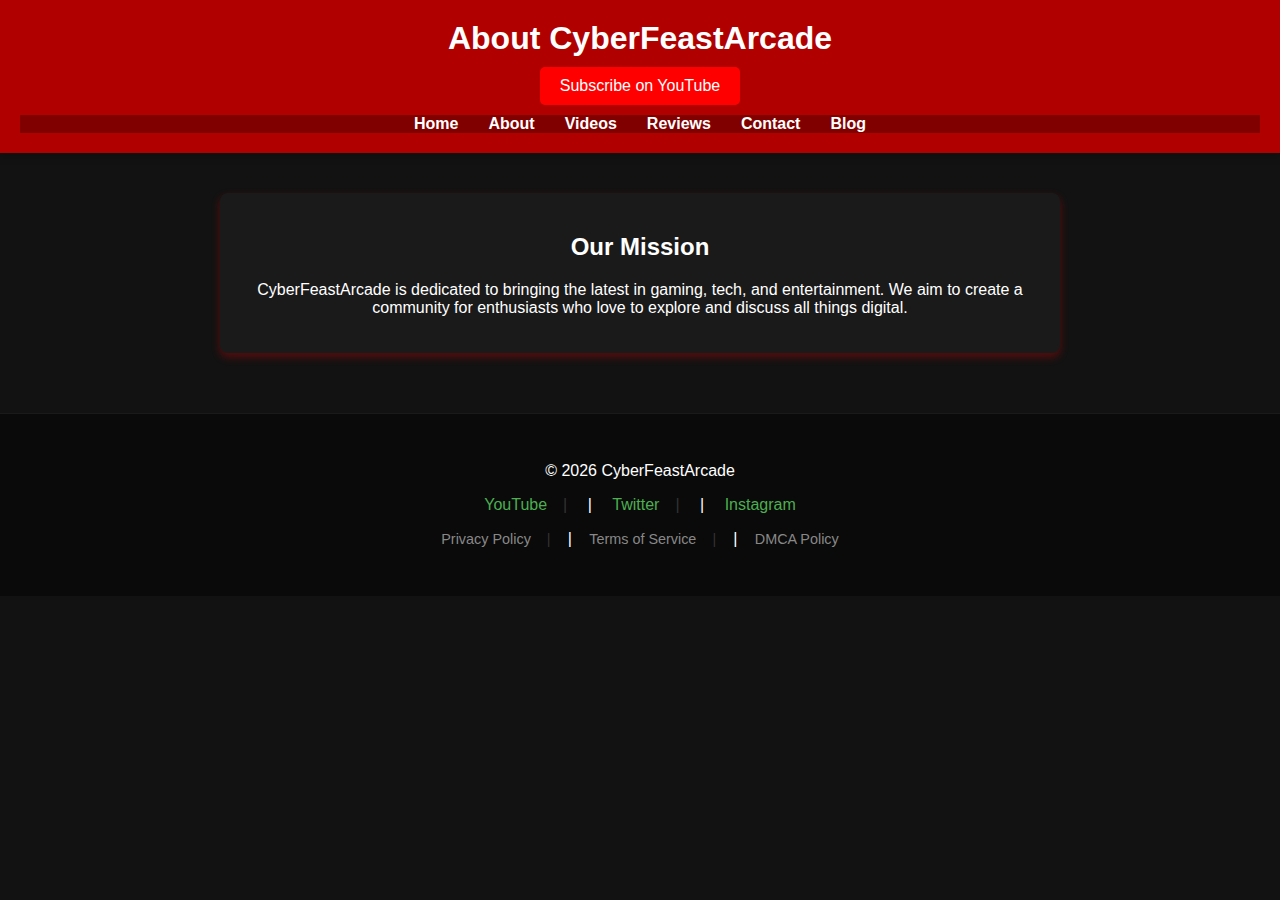
<file: about.html>
<!DOCTYPE html>
<html lang="en">
<head>
    <!-- Google tag (gtag.js) -->
<script async src="https://www.googletagmanager.com/gtag/js?id=G-TL95KEW8LY"></script>
<script>
  window.dataLayer = window.dataLayer || [];
  function gtag(){dataLayer.push(arguments);}
  gtag('js', new Date());

  gtag('config', 'G-TL95KEW8LY');
</script>
<link rel="apple-touch-icon" sizes="180x180" href="/apple-touch-icon.png">
<link rel="icon" type="image/png" sizes="32x32" href="/favicon-32x32.png">
<link rel="icon" type="image/png" sizes="16x16" href="/favicon-16x16.png">
<link rel="manifest" href="/site.webmanifest">
<meta name="msapplication-TileColor" content="#da532c">
<meta name="theme-color" content="#ffffff">
<script>
  window.dataLayer = window.dataLayer || [];
  function gtag(){dataLayer.push(arguments);}
  gtag('js', new Date());
  gtag('config', 'G-XXXXX');
</script>
    <meta charset="UTF-8">
    <meta name="viewport" content="width=device-width, initial-scale=1.0">
    <meta name="description" content="Learn more about CyberFeastArcade and our mission in gaming and tech.">
    <title>About - CyberFeastArcade</title>
    <link rel="stylesheet" href="styles.css">
    <link rel="icon" href="favicon.ico" type="image/x-icon">
</head>
<body>
    <header>
        <h1>About CyberFeastArcade</h1>
        <a href="https://www.youtube.com/@CyberFeastArcade?sub_confirmation=1" 
   class="youtube-subscribe" 
   target="_blank">
  Subscribe on YouTube
</a>
        <nav>
            <ul>
                <li><a href="index.html">Home</a></li>
                <li><a href="about.html">About</a></li>
                <li><a href="videos.html">Videos</a></li>
                <li><a href="reviews.html">Reviews</a></li>
                <li><a href="contact.html">Contact</a></li>
                <li><a href="blog.html">Blog</a></li>
            </ul>
        </nav>
    </header>
    <main>
        <section>
            <h2>Our Mission</h2>
            <p>CyberFeastArcade is dedicated to bringing the latest in gaming, tech, and entertainment. We aim to create a community for enthusiasts who love to explore and discuss all things digital.</p>
        </section>
    </main>
    <footer>
        <p>&copy; <span id="current-year"></span> CyberFeastArcade</p>
        <div class="social-links">
          <a href="https://youtube.com/yourchannel">YouTube</a> | 
          <a href="https://twitter.com/yourhandle">Twitter</a> | 
          <a href="https://instagram.com/yourhandle">Instagram</a>
        </div>
        <div class="legal-links">
          <a href="privacy.html">Privacy Policy</a> | 
          <a href="terms.html">Terms of Service</a> |
          <a href="dmca.html">DMCA Policy</a>
        </div>
      </footer>
      <script>
        document.getElementById('current-year').textContent = new Date().getFullYear();
      </script>
</body>
</html>
</file>
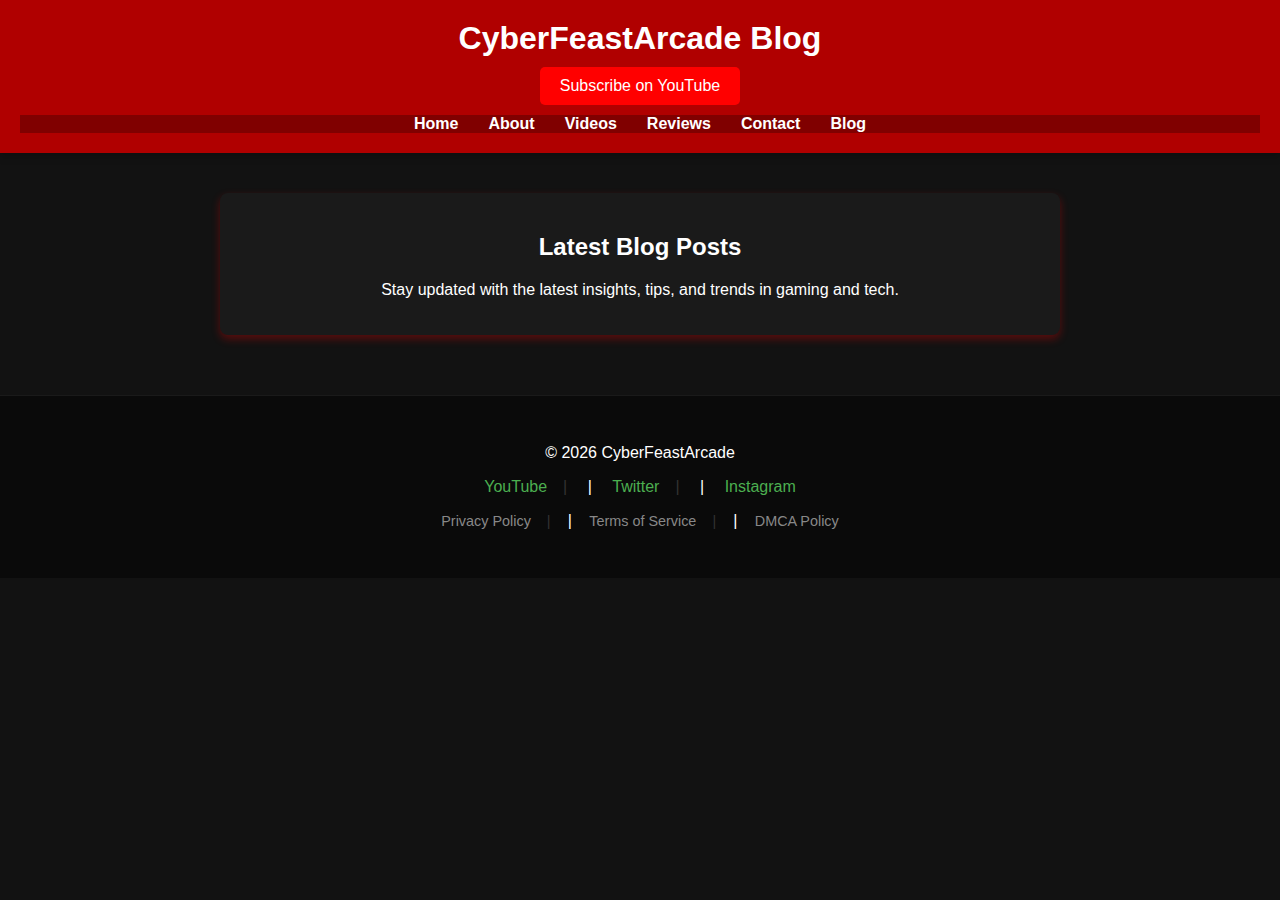
<file: blog.html>
<!DOCTYPE html>
<html lang="en">
<head>
<!-- Google tag (gtag.js) -->
<script async src="https://www.googletagmanager.com/gtag/js?id=G-TL95KEW8LY"></script>
<script>
  window.dataLayer = window.dataLayer || [];
  function gtag(){dataLayer.push(arguments);}
  gtag('js', new Date());

  gtag('config', 'G-TL95KEW8LY');
</script>
<link rel="apple-touch-icon" sizes="180x180" href="/apple-touch-icon.png">
<link rel="icon" type="image/png" sizes="32x32" href="/favicon-32x32.png">
<link rel="icon" type="image/png" sizes="16x16" href="/favicon-16x16.png">
<link rel="manifest" href="/site.webmanifest">
<meta name="msapplication-TileColor" content="#da532c">
<meta name="theme-color" content="#ffffff">
<script async src="https://www.googletagmanager.com/gtag/js?id=G-XXXXX"></script>
<script>
  window.dataLayer = window.dataLayer || [];
  function gtag(){dataLayer.push(arguments);}
  gtag('js', new Date());
  gtag('config', 'G-XXXXX');
</script>
    <meta charset="UTF-8">
    <meta name="viewport" content="width=device-width, initial-scale=1.0">
    <meta name="description" content="Read the latest blog posts from CyberFeastArcade about gaming and tech.">
    <title>Blog - CyberFeastArcade</title>
    <link rel="stylesheet" href="styles.css">
    <link rel="icon" href="favicon.ico" type="image/x-icon">
</head>
<body>
    <header>
        <h1>CyberFeastArcade Blog</h1>
        <a href="https://www.youtube.com/@CyberFeastArcade?sub_confirmation=1" 
   class="youtube-subscribe" 
   target="_blank">
  Subscribe on YouTube
</a>
        <nav>
            <ul>
                <li><a href="index.html">Home</a></li>
                <li><a href="about.html">About</a></li>
                <li><a href="videos.html">Videos</a></li>
                <li><a href="reviews.html">Reviews</a></li>
                <li><a href="contact.html">Contact</a></li>
                <li><a href="blog.html">Blog</a></li>
            </ul>
        </nav>
    </header>
    <main>
        <section>
            <h2>Latest Blog Posts</h2>
            <p>Stay updated with the latest insights, tips, and trends in gaming and tech.</p>
        </section>
    </main>
    <footer>
        <p>&copy; <span id="current-year"></span> CyberFeastArcade</p>
        <div class="social-links">
          <a href="https://youtube.com/yourchannel">YouTube</a> | 
          <a href="https://twitter.com/yourhandle">Twitter</a> | 
          <a href="https://instagram.com/yourhandle">Instagram</a>
        </div>
        <div class="legal-links">
          <a href="privacy.html">Privacy Policy</a> | 
          <a href="terms.html">Terms of Service</a> |
          <a href="dmca.html">DMCA Policy</a>
        </div>
      </footer>
      <script>
        document.getElementById('current-year').textContent = new Date().getFullYear();
      </script>
</body>
</html>
</file>
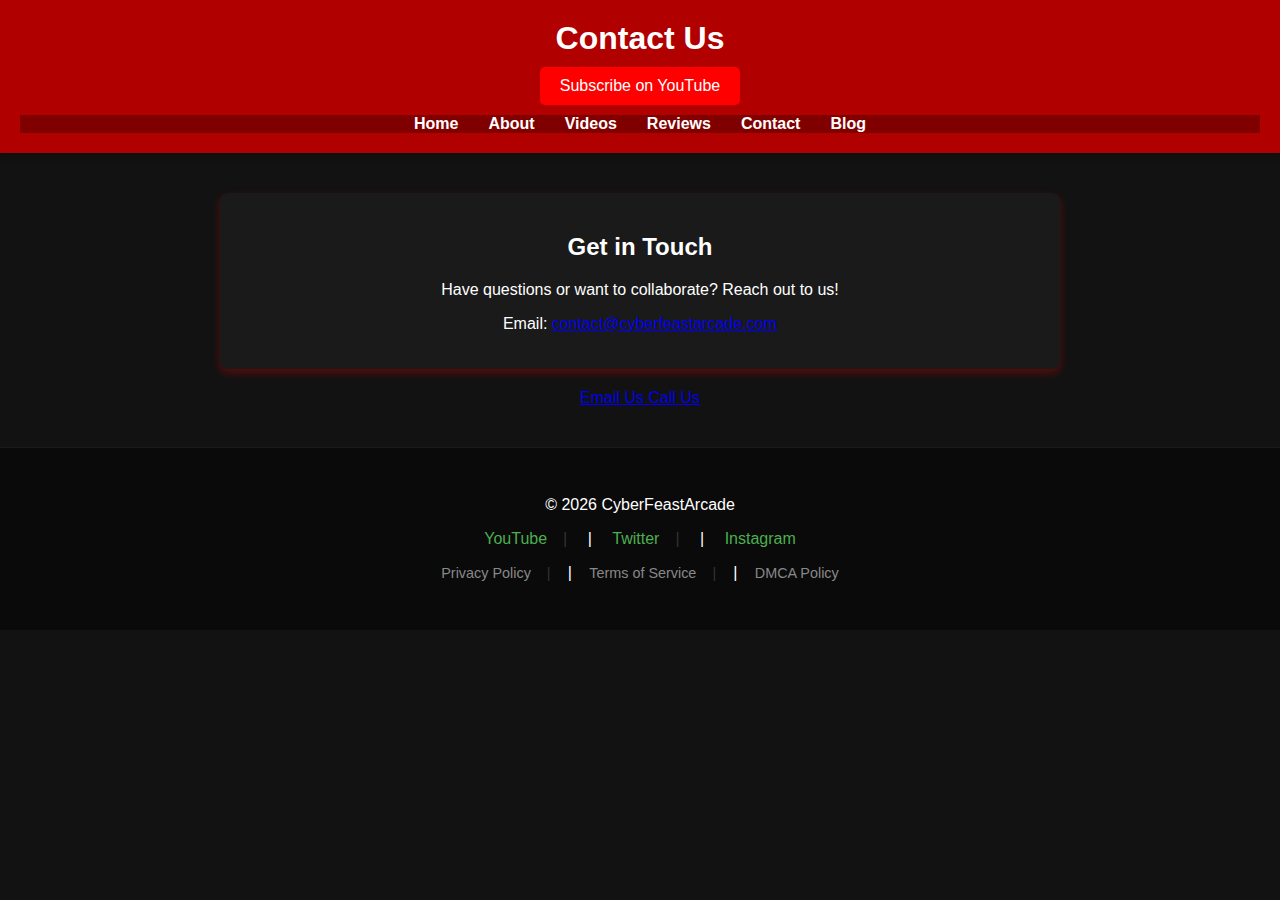
<file: contact.html>
<!DOCTYPE html>
<html lang="en">
<head>
<!-- Google tag (gtag.js) -->
<script async src="https://www.googletagmanager.com/gtag/js?id=G-TL95KEW8LY"></script>
<script>
  window.dataLayer = window.dataLayer || [];
  function gtag(){dataLayer.push(arguments);}
  gtag('js', new Date());

  gtag('config', 'G-TL95KEW8LY');
</script>
<link rel="apple-touch-icon" sizes="180x180" href="/apple-touch-icon.png">
<link rel="icon" type="image/png" sizes="32x32" href="/favicon-32x32.png">
<link rel="icon" type="image/png" sizes="16x16" href="/favicon-16x16.png">
<link rel="manifest" href="/site.webmanifest">
<meta name="msapplication-TileColor" content="#da532c">
<meta name="theme-color" content="#ffffff">
    <meta charset="UTF-8">
    <meta name="viewport" content="width=device-width, initial-scale=1.0">
    <meta name="description" content="Get in touch with CyberFeastArcade for inquiries and collaborations.">
    <title>Contact - CyberFeastArcade</title>
    <link rel="stylesheet" href="styles.css">
    <link rel="icon" href="favicon.ico" type="image/x-icon">
</head>
<body>
    <header>
        <h1>Contact Us</h1>
        <a href="https://www.youtube.com/@CyberFeastArcade?sub_confirmation=1" 
   class="youtube-subscribe" 
   target="_blank">
  Subscribe on YouTube
</a>
        <nav>
            <ul>
                <li><a href="index.html">Home</a></li>
                <li><a href="about.html">About</a></li>
                <li><a href="videos.html">Videos</a></li>
                <li><a href="reviews.html">Reviews</a></li>
                <li><a href="contact.html">Contact</a></li>
                <li><a href="blog.html">Blog</a></li>
            </ul>
        </nav>
    </header>
    <main>
        <section>
            <h2>Get in Touch</h2>
            <p>Have questions or want to collaborate? Reach out to us!</p>
            <p>Email: <a href="mailto:contact@cyberfeastarcade.com">contact@cyberfeastarcade.com</a></p>
        </section>
        <div class="contact-methods">
            <a href="mailto:contact@cyberfeastarcade.com" class="email-link">
              Email Us
            </a>
            <a href="tel:+1234567890" class="phone-link">
              Call Us
            </a>
          </div>
    </main>
    <footer>
        <p>&copy; <span id="current-year"></span> CyberFeastArcade</p>
        <div class="social-links">
          <a href="https://youtube.com/yourchannel">YouTube</a> | 
          <a href="https://twitter.com/yourhandle">Twitter</a> | 
          <a href="https://instagram.com/yourhandle">Instagram</a>
        </div>
        <div class="legal-links">
          <a href="privacy.html">Privacy Policy</a> | 
          <a href="terms.html">Terms of Service</a> |
          <a href="dmca.html">DMCA Policy</a>
        </div>
      </footer>
      <script>
        document.getElementById('current-year').textContent = new Date().getFullYear();
      </script>
</body>
</html>
</file>
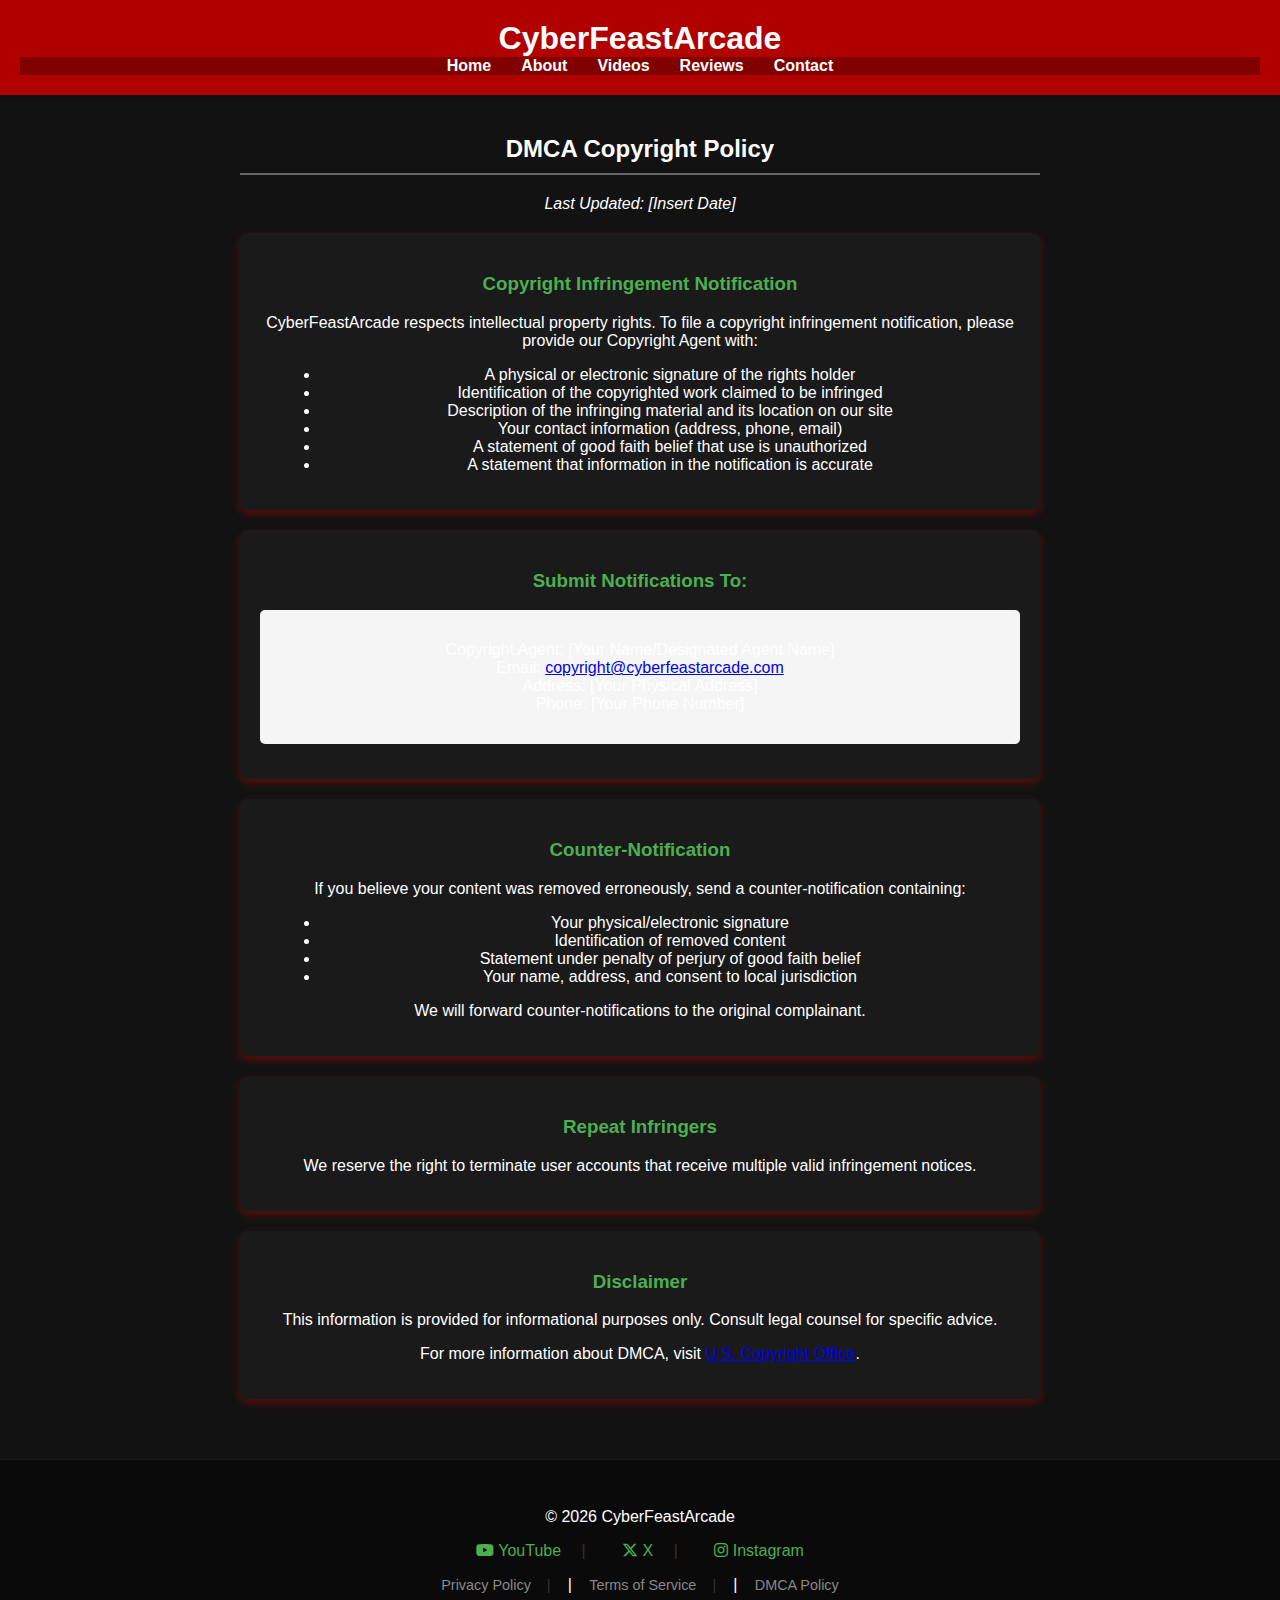
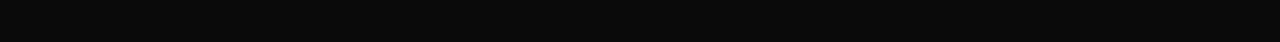
<file: dmca.html>
<!DOCTYPE html>
<html lang="en">
<head>
    <link rel="stylesheet" href="https://cdnjs.cloudflare.com/ajax/libs/font-awesome/6.4.0/css/all.min.css">
    <!-- Google tag (gtag.js) -->
<script async src="https://www.googletagmanager.com/gtag/js?id=G-TL95KEW8LY"></script>
<script>
  window.dataLayer = window.dataLayer || [];
  function gtag(){dataLayer.push(arguments);}
  gtag('js', new Date());

  gtag('config', 'G-TL95KEW8LY');
</script>
    <link rel="apple-touch-icon" sizes="180x180" href="/apple-touch-icon.png">
<link rel="icon" type="image/png" sizes="32x32" href="/favicon-32x32.png">
<link rel="icon" type="image/png" sizes="16x16" href="/favicon-16x16.png">
<link rel="manifest" href="/site.webmanifest">
<meta name="msapplication-TileColor" content="#da532c">
<meta name="theme-color" content="#ffffff">
    <meta charset="UTF-8">
    <meta name="viewport" content="width=device-width, initial-scale=1.0">
    <title>DMCA Policy - CyberFeastArcade</title>
    <link rel="stylesheet" href="styles.css">
</head>
<body>
    <header>
        <h1>CyberFeastArcade</h1>
        <nav>
            <ul>
                <li><a href="index.html">Home</a></li>
                <li><a href="about.html">About</a></li>
                <li><a href="videos.html">Videos</a></li>
                <li><a href="reviews.html">Reviews</a></li>
                <li><a href="contact.html">Contact</a></li>
            </ul>
        </nav>
    </header>

    <main class="dmca-policy">
        <h2>DMCA Copyright Policy</h2>
        <p><em>Last Updated: [Insert Date]</em></p>

        <section>
            <h3>Copyright Infringement Notification</h3>
            <p>CyberFeastArcade respects intellectual property rights. To file a copyright infringement notification, please provide our Copyright Agent with:</p>
            <ul>
                <li>A physical or electronic signature of the rights holder</li>
                <li>Identification of the copyrighted work claimed to be infringed</li>
                <li>Description of the infringing material and its location on our site</li>
                <li>Your contact information (address, phone, email)</li>
                <li>A statement of good faith belief that use is unauthorized</li>
                <li>A statement that information in the notification is accurate</li>
            </ul>
        </section>

        <section>
            <h3>Submit Notifications To:</h3>
            <div class="contact-info">
                <p>Copyright Agent: [Your Name/Designated Agent Name]<br>
                Email: <a href="mailto:copyright@cyberfeastarcade.com">copyright@cyberfeastarcade.com</a><br>
                Address: [Your Physical Address]<br>
                Phone: [Your Phone Number]</p>
            </div>
        </section>

        <section>
            <h3>Counter-Notification</h3>
            <p>If you believe your content was removed erroneously, send a counter-notification containing:</p>
            <ul>
                <li>Your physical/electronic signature</li>
                <li>Identification of removed content</li>
                <li>Statement under penalty of perjury of good faith belief</li>
                <li>Your name, address, and consent to local jurisdiction</li>
            </ul>
            <p>We will forward counter-notifications to the original complainant.</p>
        </section>

        <section>
            <h3>Repeat Infringers</h3>
            <p>We reserve the right to terminate user accounts that receive multiple valid infringement notices.</p>
        </section>

        <section>
            <h3>Disclaimer</h3>
            <p>This information is provided for informational purposes only. Consult legal counsel for specific advice.</p>
            <p>For more information about DMCA, visit <a href="https://www.copyright.gov/dmca" target="_blank">U.S. Copyright Office</a>.</p>
        </section>
    </main>

    <footer>
    <p>&copy; <span id="current-year"></span> CyberFeastArcade</p>
    <div class="social-links">
            <a href="https://www.youtube.com/@CyberFeastArcade">
                <i class="fab fa-youtube"></i> YouTube
            </a> 
            <a href="https://x.com/CyberFeastArc">
                <i class="fab fa-x-twitter"></i> X
            </a> 
            <a href="https://www.instagram.com/cyberfeastarcade/">
                <i class="fab fa-instagram"></i> Instagram
            </a>
        </div>
    <div class="legal-links">
        <a href="privacy.html">Privacy Policy</a> | 
        <a href="terms.html">Terms of Service</a> |
        <a href="dmca.html">DMCA Policy</a>
    </div>
</footer>
    <script>
        // Auto-update copyright year
        document.getElementById('current-year').textContent = new Date().getFullYear();
    </script>
</body>
</html>
</file>
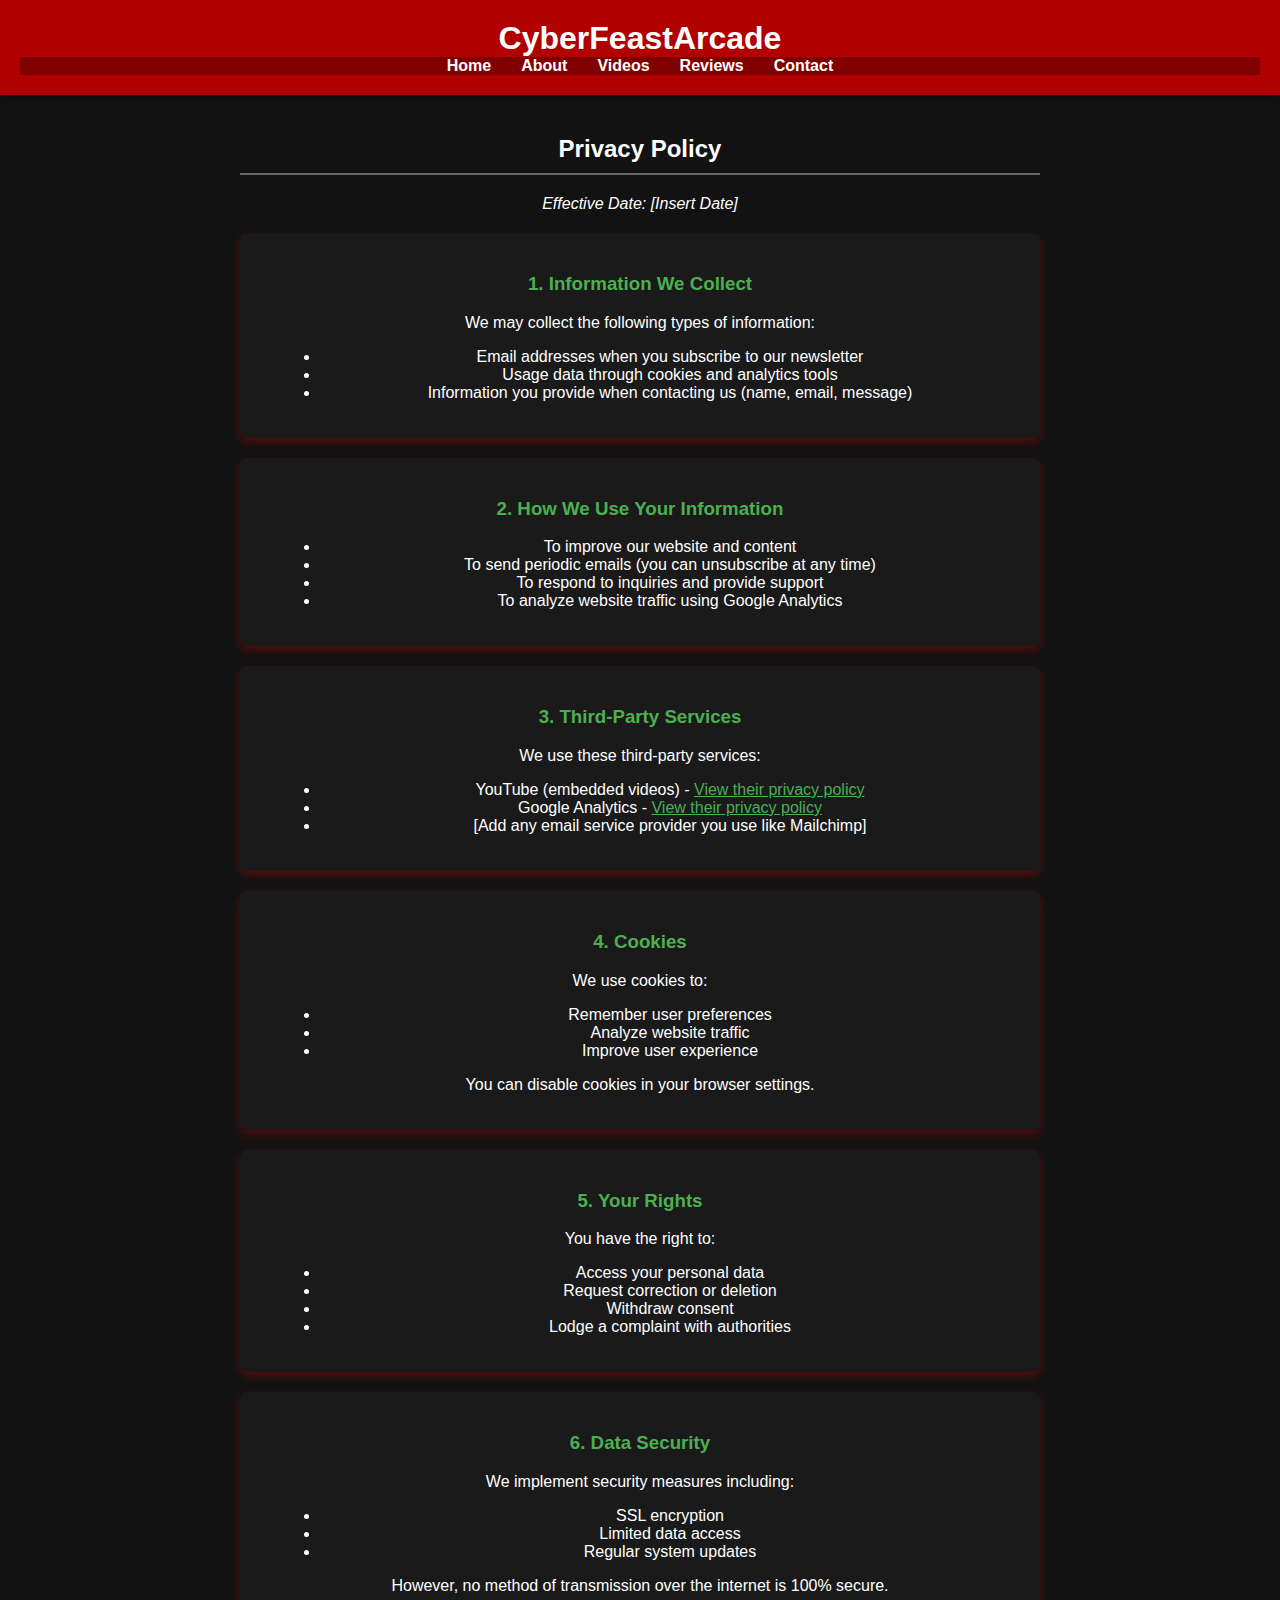
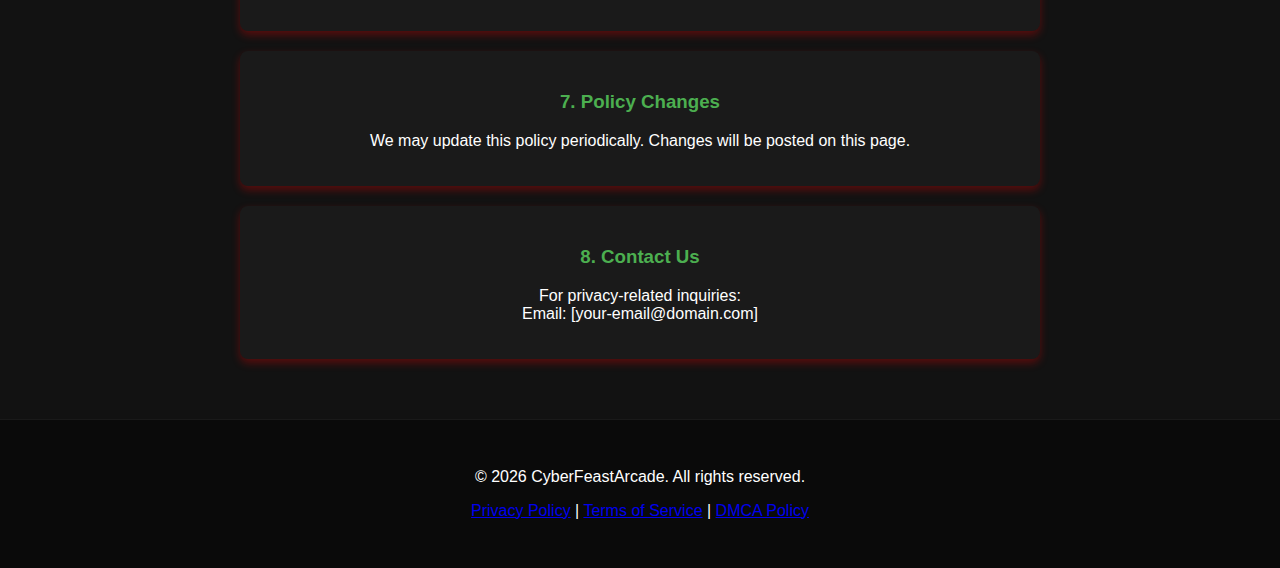
<file: privacy.html>
<!DOCTYPE html>
<html lang="en">
<head>
    <!-- Google tag (gtag.js) -->
<script async src="https://www.googletagmanager.com/gtag/js?id=G-TL95KEW8LY"></script>
<script>
  window.dataLayer = window.dataLayer || [];
  function gtag(){dataLayer.push(arguments);}
  gtag('js', new Date());

  gtag('config', 'G-TL95KEW8LY');
</script>
    <meta charset="UTF-8">
    <meta name="viewport" content="width=device-width, initial-scale=1.0">
    <title>Privacy Policy - CyberFeastArcade</title>
    <link rel="stylesheet" href="styles.css">
    <link rel="apple-touch-icon" sizes="180x180" href="/apple-touch-icon.png">
<link rel="icon" type="image/png" sizes="32x32" href="/favicon-32x32.png">
<link rel="icon" type="image/png" sizes="16x16" href="/favicon-16x16.png">
<link rel="manifest" href="/site.webmanifest">
<meta name="msapplication-TileColor" content="#da532c">
<meta name="theme-color" content="#ffffff">
</head>
<body>
    <header>
        <h1>CyberFeastArcade</h1>
        <nav>
            <ul>
                <li><a href="index.html">Home</a></li>
                <li><a href="about.html">About</a></li>
                <li><a href="videos.html">Videos</a></li>
                <li><a href="reviews.html">Reviews</a></li>
                <li><a href="contact.html">Contact</a></li>
            </ul>
        </nav>
    </header>

    <main class="privacy-policy">
        <h2>Privacy Policy</h2>
        <p><em>Effective Date: [Insert Date]</em></p>

        <section>
            <h3>1. Information We Collect</h3>
            <p>We may collect the following types of information:</p>
            <ul>
                <li>Email addresses when you subscribe to our newsletter</li>
                <li>Usage data through cookies and analytics tools</li>
                <li>Information you provide when contacting us (name, email, message)</li>
            </ul>
        </section>

        <section>
            <h3>2. How We Use Your Information</h3>
            <ul>
                <li>To improve our website and content</li>
                <li>To send periodic emails (you can unsubscribe at any time)</li>
                <li>To respond to inquiries and provide support</li>
                <li>To analyze website traffic using Google Analytics</li>
            </ul>
        </section>

        <section>
            <h3>3. Third-Party Services</h3>
            <p>We use these third-party services:</p>
            <ul>
                <li>YouTube (embedded videos) - <a href="https://policies.google.com/privacy" target="_blank">View their privacy policy</a></li>
                <li>Google Analytics - <a href="https://policies.google.com/privacy" target="_blank">View their privacy policy</a></li>
                <li>[Add any email service provider you use like Mailchimp]</li>
            </ul>
        </section>

        <section>
            <h3>4. Cookies</h3>
            <p>We use cookies to:</p>
            <ul>
                <li>Remember user preferences</li>
                <li>Analyze website traffic</li>
                <li>Improve user experience</li>
            </ul>
            <p>You can disable cookies in your browser settings.</p>
        </section>

        <section>
            <h3>5. Your Rights</h3>
            <p>You have the right to:</p>
            <ul>
                <li>Access your personal data</li>
                <li>Request correction or deletion</li>
                <li>Withdraw consent</li>
                <li>Lodge a complaint with authorities</li>
            </ul>
        </section>

        <section>
            <h3>6. Data Security</h3>
            <p>We implement security measures including:</p>
            <ul>
                <li>SSL encryption</li>
                <li>Limited data access</li>
                <li>Regular system updates</li>
            </ul>
            <p>However, no method of transmission over the internet is 100% secure.</p>
        </section>

        <section>
            <h3>7. Policy Changes</h3>
            <p>We may update this policy periodically. Changes will be posted on this page.</p>
        </section>

        <section>
            <h3>8. Contact Us</h3>
            <p>For privacy-related inquiries: <br>
            Email: [your-email@domain.com]</p>
        </section>
    </main>

    <footer>
        <p>&copy; <span id="current-year"></span> CyberFeastArcade. All rights reserved.</p>
        <p>
            <a href="privacy.html">Privacy Policy</a> | 
            <a href="terms.html">Terms of Service</a> |
            <a href="dmca.html">DMCA Policy</a>
        </p>
    </footer>

    <script>
        // Auto-update copyright year
        document.getElementById('current-year').textContent = new Date().getFullYear();
    </script>
</body>
</html>
</file>
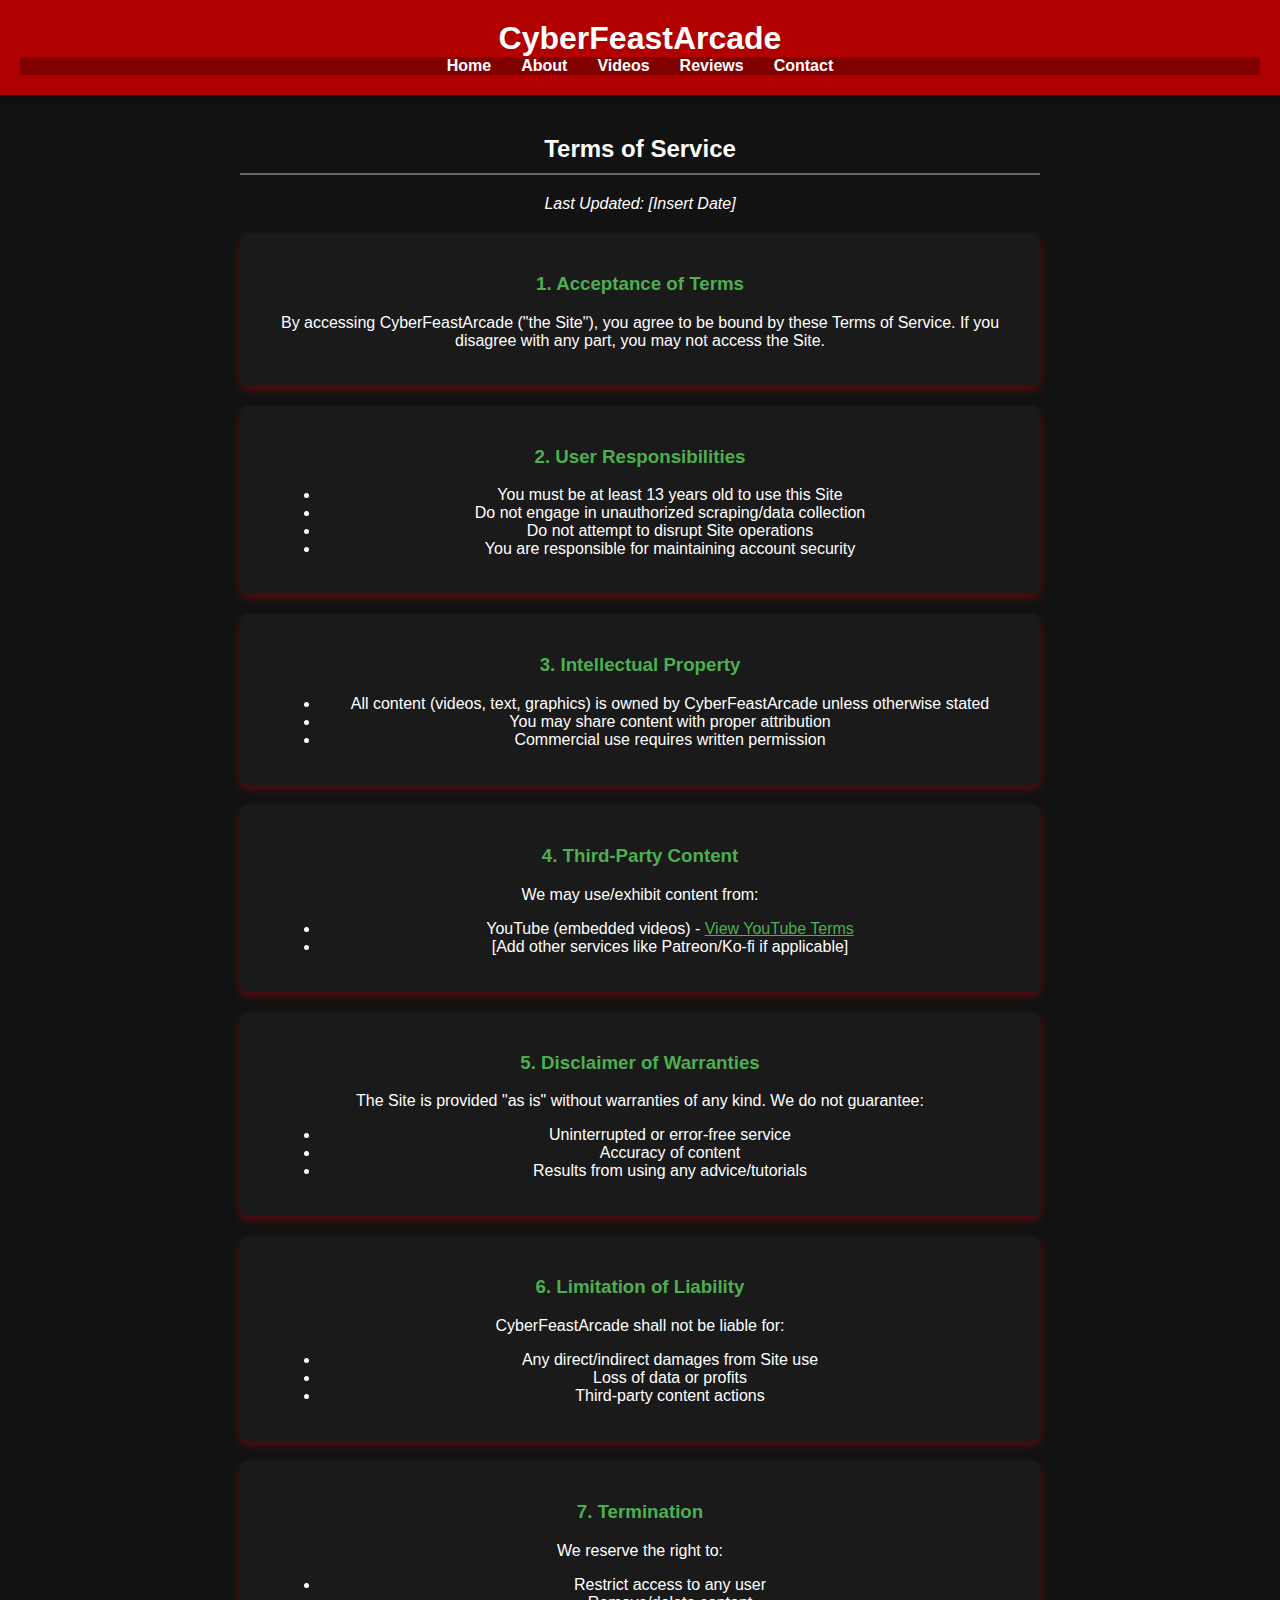
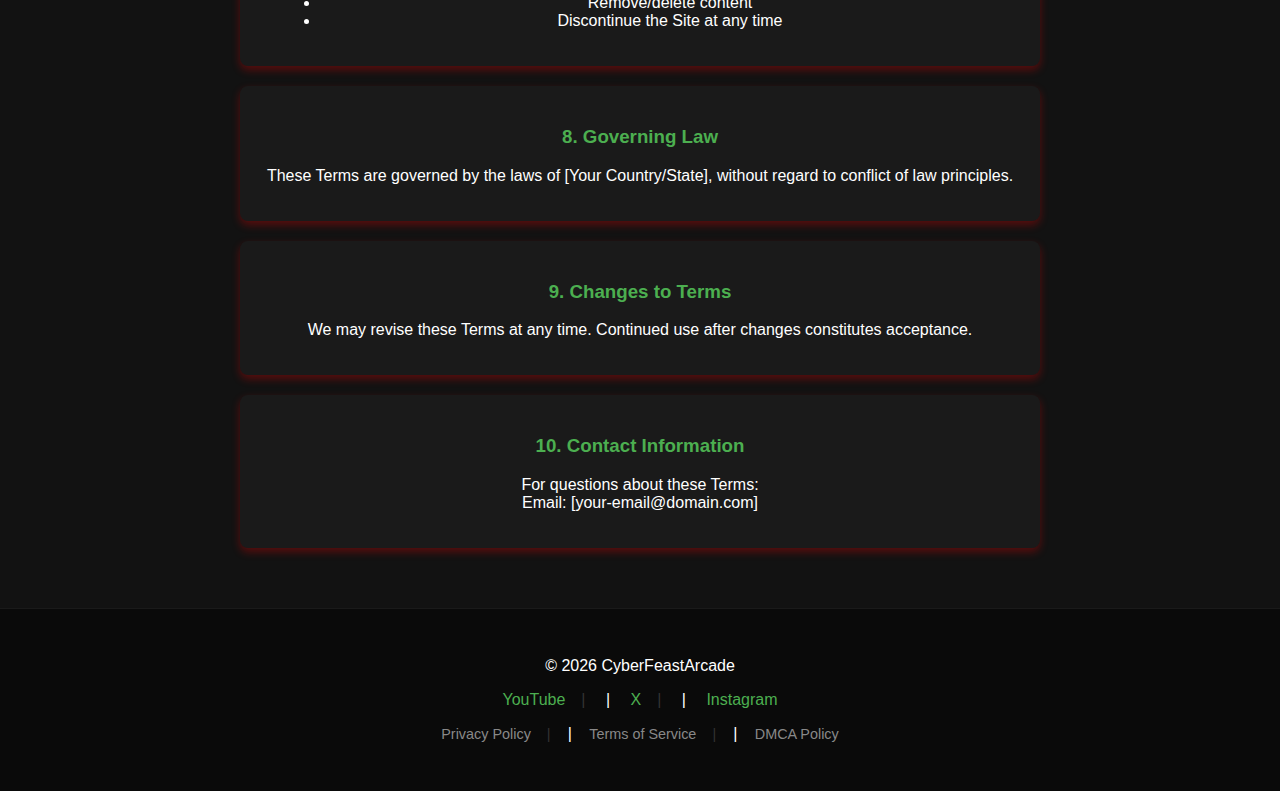
<file: terms.html>
<!DOCTYPE html>
<html lang="en">
<head>
    <!-- Google tag (gtag.js) -->
<script async src="https://www.googletagmanager.com/gtag/js?id=G-TL95KEW8LY"></script>
<script>
  window.dataLayer = window.dataLayer || [];
  function gtag(){dataLayer.push(arguments);}
  gtag('js', new Date());

  gtag('config', 'G-TL95KEW8LY');
</script>
    <meta charset="UTF-8">
    <meta name="viewport" content="width=device-width, initial-scale=1.0">
    <title>Terms of Service - CyberFeastArcade</title>
    <link rel="stylesheet" href="styles.css">
    <link rel="apple-touch-icon" sizes="180x180" href="/apple-touch-icon.png">
<link rel="icon" type="image/png" sizes="32x32" href="/favicon-32x32.png">
<link rel="icon" type="image/png" sizes="16x16" href="/favicon-16x16.png">
<link rel="manifest" href="/site.webmanifest">
<meta name="msapplication-TileColor" content="#da532c">
<meta name="theme-color" content="#ffffff">
</head>
<body>
    <header>
        <h1>CyberFeastArcade</h1>
        <nav>
            <ul>
                <li><a href="index.html">Home</a></li>
                <li><a href="about.html">About</a></li>
                <li><a href="videos.html">Videos</a></li>
                <li><a href="reviews.html">Reviews</a></li>
                <li><a href="contact.html">Contact</a></li>
            </ul>
        </nav>
    </header>

    <main class="terms-service">
        <h2>Terms of Service</h2>
        <p><em>Last Updated: [Insert Date]</em></p>

        <section>
            <h3>1. Acceptance of Terms</h3>
            <p>By accessing CyberFeastArcade ("the Site"), you agree to be bound by these Terms of Service. If you disagree with any part, you may not access the Site.</p>
        </section>

        <section>
            <h3>2. User Responsibilities</h3>
            <ul>
                <li>You must be at least 13 years old to use this Site</li>
                <li>Do not engage in unauthorized scraping/data collection</li>
                <li>Do not attempt to disrupt Site operations</li>
                <li>You are responsible for maintaining account security</li>
            </ul>
        </section>

        <section>
            <h3>3. Intellectual Property</h3>
            <ul>
                <li>All content (videos, text, graphics) is owned by CyberFeastArcade unless otherwise stated</li>
                <li>You may share content with proper attribution</li>
                <li>Commercial use requires written permission</li>
            </ul>
        </section>

        <section>
            <h3>4. Third-Party Content</h3>
            <p>We may use/exhibit content from:</p>
            <ul>
                <li>YouTube (embedded videos) - <a href="https://www.youtube.com/t/terms" target="_blank">View YouTube Terms</a></li>
                <li>[Add other services like Patreon/Ko-fi if applicable]</li>
            </ul>
        </section>

        <section>
            <h3>5. Disclaimer of Warranties</h3>
            <p>The Site is provided "as is" without warranties of any kind. We do not guarantee:</p>
            <ul>
                <li>Uninterrupted or error-free service</li>
                <li>Accuracy of content</li>
                <li>Results from using any advice/tutorials</li>
            </ul>
        </section>

        <section>
            <h3>6. Limitation of Liability</h3>
            <p>CyberFeastArcade shall not be liable for:</p>
            <ul>
                <li>Any direct/indirect damages from Site use</li>
                <li>Loss of data or profits</li>
                <li>Third-party content actions</li>
            </ul>
        </section>

        <section>
            <h3>7. Termination</h3>
            <p>We reserve the right to:</p>
            <ul>
                <li>Restrict access to any user</li>
                <li>Remove/delete content</li>
                <li>Discontinue the Site at any time</li>
            </ul>
        </section>

        <section>
            <h3>8. Governing Law</h3>
            <p>These Terms are governed by the laws of [Your Country/State], without regard to conflict of law principles.</p>
        </section>

        <section>
            <h3>9. Changes to Terms</h3>
            <p>We may revise these Terms at any time. Continued use after changes constitutes acceptance.</p>
        </section>

        <section>
            <h3>10. Contact Information</h3>
            <p>For questions about these Terms: <br>
            Email: [your-email@domain.com]</p>
        </section>
    </main>

    <footer>
    <p>&copy; <span id="current-year"></span> CyberFeastArcade</p>
    <div class="social-links">
        <a href="https://www.youtube.com/@CyberFeastArcade">YouTube</a> | 
        <a href="https://x.com/CyberFeastArc">X</a> | 
        <a href="https://www.instagram.com/cyberfeastarcade/">Instagram</a>
    </div>
    <div class="legal-links">
        <a href="privacy.html">Privacy Policy</a> | 
        <a href="terms.html">Terms of Service</a> |
        <a href="dmca.html">DMCA Policy</a>
    </div>
</footer>

    <script>
        // Auto-update copyright year
        document.getElementById('current-year').textContent = new Date().getFullYear();
    </script>
</body>
</html>
</file>
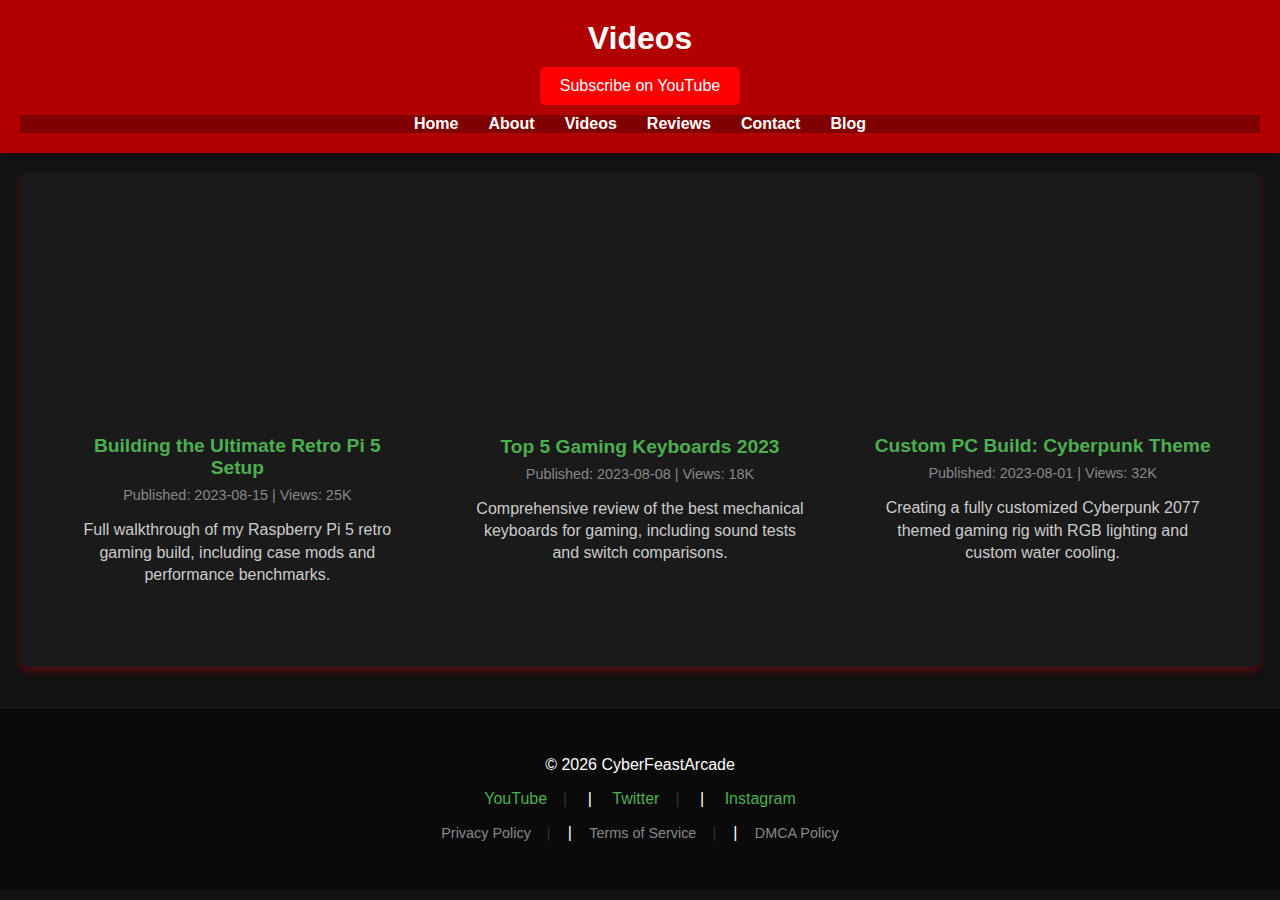
<file: videos.html>
<!DOCTYPE html>
<html lang="en">
<head>
    <!-- Google Analytics -->
    <script async src="https://www.googletagmanager.com/gtag/js?id=G-TL95KEW8LY"></script>
    <script>
      window.dataLayer = window.dataLayer || [];
      function gtag(){dataLayer.push(arguments);}
      gtag('js', new Date());
      gtag('config', 'G-TL95KEW8LY');
    </script>
    
    <!-- Favicons -->
    <link rel="apple-touch-icon" sizes="180x180" href="/apple-touch-icon.png">
    <link rel="icon" type="image/png" sizes="32x32" href="/favicon-32x32.png">
    <link rel="icon" type="image/png" sizes="16x16" href="/favicon-16x16.png">
    <link rel="manifest" href="/site.webmanifest">
    <meta name="msapplication-TileColor" content="#da532c">
    <meta name="theme-color" content="#ffffff">
    
    <!-- Meta -->
    <meta charset="UTF-8">
    <meta name="viewport" content="width=device-width, initial-scale=1.0">
    <meta name="description" content="Watch the latest videos from CyberFeastArcade covering gaming, tech, and more.">
    <title>Videos - CyberFeastArcade</title>
    
    <!-- Styles -->
    <link rel="stylesheet" href="styles.css">
    <style>
        /* Video Grid Styles */
        .video-grid {
            display: grid;
            grid-template-columns: repeat(auto-fit, minmax(300px, 1fr));
            gap: 2rem;
            padding: 2rem;
            max-width: 1200px;
            margin: 0 auto;
        }

        .video-card {
            background: #1a1a1a;
            border-radius: 8px;
            padding: 1rem;
            transition: transform 0.3s ease;
        }

        .video-card:hover {
            transform: translateY(-5px);
        }

        .video-wrapper {
            position: relative;
            padding-bottom: 56.25%;
            height: 0;
            overflow: hidden;
            border-radius: 4px;
        }

        .video-wrapper iframe {
            position: absolute;
            top: 0;
            left: 0;
            width: 100%;
            height: 100%;
            border: none;
        }

        .video-info {
            padding: 1rem 0;
        }

        .video-title {
            color: #4CAF50;
            margin: 0.5rem 0;
            font-size: 1.2rem;
        }

        .video-meta {
            color: #888;
            font-size: 0.9rem;
            margin-bottom: 0.5rem;
        }

        .video-description {
            color: #ccc;
            line-height: 1.4;
        }

        /* Subscribe Button */
        .youtube-subscribe {
            background: #ff0000;
            color: white;
            padding: 10px 20px;
            border-radius: 5px;
            text-decoration: none;
            display: inline-block;
            margin: 10px 0;
            transition: background 0.3s ease;
        }

        .youtube-subscribe:hover {
            background: #cc0000;
        }
    </style>
</head>
<body>
    <header>
        <h1>Videos</h1>
        <a href="https://www.youtube.com/@CyberFeastArcade?sub_confirmation=1" 
           class="youtube-subscribe" 
           target="_blank">
          Subscribe on YouTube
        </a>
        <nav>
            <ul>
                <li><a href="index.html">Home</a></li>
                <li><a href="about.html">About</a></li>
                <li><a href="videos.html">Videos</a></li>
                <li><a href="reviews.html">Reviews</a></li>
                <li><a href="contact.html">Contact</a></li>
                <li><a href="blog.html">Blog</a></li>
            </ul>
        </nav>
    </header>
    
    <main>
        <section class="video-grid">
            <!-- Video 1 -->
            <div class="video-card">
                <div class="video-wrapper">
                    <iframe src="https://www.youtube.com/embed/vIWx-28lElU" 
                            allow="accelerometer; autoplay; clipboard-write; encrypted-media; gyroscope; picture-in-picture" 
                            allowfullscreen></iframe>
                </div>
                <div class="video-info">
                    <h2 class="video-title">Building the Ultimate Retro Pi 5 Setup</h2>
                    <div class="video-meta">
                        <span>Published: 2023-08-15</span> | 
                        <span>Views: 25K</span>
                    </div>
                    <p class="video-description">
                        Full walkthrough of my Raspberry Pi 5 retro gaming build, including case mods 
                        and performance benchmarks.
                    </p>
                </div>
            </div>

            <!-- Video 2 -->
            <div class="video-card">
                <div class="video-wrapper">
                    <iframe src="https://www.youtube.com/embed/YOUR_VIDEO_ID_2" 
                            allow="accelerometer; autoplay; clipboard-write; encrypted-media; gyroscope; picture-in-picture" 
                            allowfullscreen></iframe>
                </div>
                <div class="video-info">
                    <h2 class="video-title">Top 5 Gaming Keyboards 2023</h2>
                    <div class="video-meta">
                        <span>Published: 2023-08-08</span> | 
                        <span>Views: 18K</span>
                    </div>
                    <p class="video-description">
                        Comprehensive review of the best mechanical keyboards for gaming, including 
                        sound tests and switch comparisons.
                    </p>
                </div>
            </div>

            <!-- Video 3 -->
            <div class="video-card">
                <div class="video-wrapper">
                    <iframe src="https://www.youtube.com/embed/YOUR_VIDEO_ID_3" 
                            allow="accelerometer; autoplay; clipboard-write; encrypted-media; gyroscope; picture-in-picture" 
                            allowfullscreen></iframe>
                </div>
                <div class="video-info">
                    <h2 class="video-title">Custom PC Build: Cyberpunk Theme</h2>
                    <div class="video-meta">
                        <span>Published: 2023-08-01</span> | 
                        <span>Views: 32K</span>
                    </div>
                    <p class="video-description">
                        Creating a fully customized Cyberpunk 2077 themed gaming rig with RGB lighting 
                        and custom water cooling.
                    </p>
                </div>
            </div>
        </section>
    </main>

    <footer>
        <p>&copy; <span id="current-year"></span> CyberFeastArcade</p>
        <div class="social-links">
          <a href="https://youtube.com/yourchannel">YouTube</a> | 
          <a href="https://twitter.com/yourhandle">Twitter</a> | 
          <a href="https://instagram.com/yourhandle">Instagram</a>
        </div>
        <div class="legal-links">
          <a href="privacy.html">Privacy Policy</a> | 
          <a href="terms.html">Terms of Service</a> |
          <a href="dmca.html">DMCA Policy</a>
        </div>
    </footer>

    <script>
        document.getElementById('current-year').textContent = new Date().getFullYear();
    </script>
</body>
</html>
</file>
<file: styles.css>
/* CyberFeastArcade Modern Red & Black Theme */

body {
    background-color: #121212;
    color: #ffffff;
    font-family: 'Arial', sans-serif;
    margin: 0;
    padding: 0;
}

header {
    background: #b00000;
    padding: 20px;
    text-align: center;
    box-shadow: 0 4px 8px rgba(0, 0, 0, 0.2);
}

h1 {
    margin: 0;
    font-size: 2em;
    color: #ffffff;
}

nav ul {
    list-style: none;
    padding: 0;
    margin: 0;
    display: flex;
    justify-content: center;
    background: #800000;
}

nav ul li {
    margin: 0 15px;
}

nav ul li a {
    color: #ffffff;
    text-decoration: none;
    font-weight: bold;
    transition: color 0.3s;
}

nav ul li a:hover {
    color: #ff3333;
}

main {
    padding: 20px;
    text-align: center;
}

section {
    background: #1a1a1a;
    padding: 20px;
    margin: 20px auto;
    border-radius: 8px;
    box-shadow: 0 4px 8px rgba(255, 0, 0, 0.3);
    max-width: 800px;
}

footer {
    background: #b00000;
    padding: 10px;
    text-align: center;
    margin-top: 20px;
}
.youtube-subscribe {
    background: #ff0000;
    color: white;
    padding: 10px 20px;
    border-radius: 5px;
    text-decoration: none;
    display: inline-block;
    margin: 10px 0;
  }
  .menu-toggle {
    display: none;
    background: none;
    border: none;
    cursor: pointer;
    padding: 15px;
  }
  
  .hamburger {
    display: block;
    width: 25px;
    height: 3px;
    background: white;
    position: relative;
  }
  
  .hamburger::before,
  .hamburger::after {
    content: '';
    position: absolute;
    width: 100%;
    height: 100%;
    background: white;
  }
  
  .hamburger::before {
    top: -8px;
  }
  
  .hamburger::after {
    top: 8px;
  }
  
  @media (max-width: 768px) {
    .menu-toggle {
      display: block;
    }
    
    nav ul {
      display: none;
    }
    
    nav.active ul {
      display: block;
    }
  }
  .privacy-policy {
    max-width: 800px;
    margin: 0 auto;
    padding: 20px;
}

.privacy-policy h2 {
    border-bottom: 2px solid #666;
    padding-bottom: 10px;
}

.privacy-policy h3 {
    color: #4CAF50;
    margin-top: 20px;
}

.privacy-policy ul {
    margin-left: 20px;
}

.privacy-policy a {
    color: #4CAF50;
}
.terms-service {
    max-width: 800px;
    margin: 0 auto;
    padding: 20px;
}

.terms-service h2 {
    border-bottom: 2px solid #666;
    padding-bottom: 10px;
}

.terms-service h3 {
    color: #4CAF50;
    margin-top: 20px;
}

.terms-service ul {
    margin-left: 20px;
}

.terms-service a {
    color: #4CAF50;
}
.dmca-policy {
    max-width: 800px;
    margin: 0 auto;
    padding: 20px;
}

.dmca-policy h2 {
    border-bottom: 2px solid #666;
    padding-bottom: 10px;
}

.dmca-policy h3 {
    color: #4CAF50;
    margin-top: 20px;
}

.dmca-policy ul {
    margin-left: 20px;
}

.dmca-policy .contact-info {
    background: #f5f5f5;
    padding: 15px;
    border-radius: 5px;
    margin: 15px 0;
}
/* Add this to your styles.css */
footer {
    background: #0a0a0a;
    padding: 2rem;
    text-align: center;
    border-top: 1px solid #1a1a1a;
}

.social-links a {
    color: #4CAF50; /* Cyber green */
    text-decoration: none;
    margin: 0 1rem;
    font-weight: 500;
    transition: all 0.3s ease;
    position: relative;
}

.social-links a:hover {
    color: #76ff03; /* Neon green */
    text-shadow: 0 0 8px rgba(118, 255, 3, 0.4);
}

.social-links a::after {
    content: '';
    position: absolute;
    width: 0;
    height: 2px;
    bottom: -4px;
    left: 0;
    background: #76ff03;
    transition: width 0.3s ease;
}

.social-links a:hover::after {
    width: 100%;
}

.legal-links a {
    color: #888;
    font-size: 0.9rem;
    text-decoration: none;
    margin: 0 0.8rem;
    transition: color 0.3s ease;
}

.legal-links a:hover {
    color: #ccc;
}

/* Optional: Style the separators */
.social-links,
.legal-links {
    margin: 1rem 0;
}

.social-links a:not(:last-child)::after,
.legal-links a:not(:last-child)::after {
    content: "|";
    color: #333;
    margin-left: 1rem;
    position: static;
    background: none;
}
</file>
